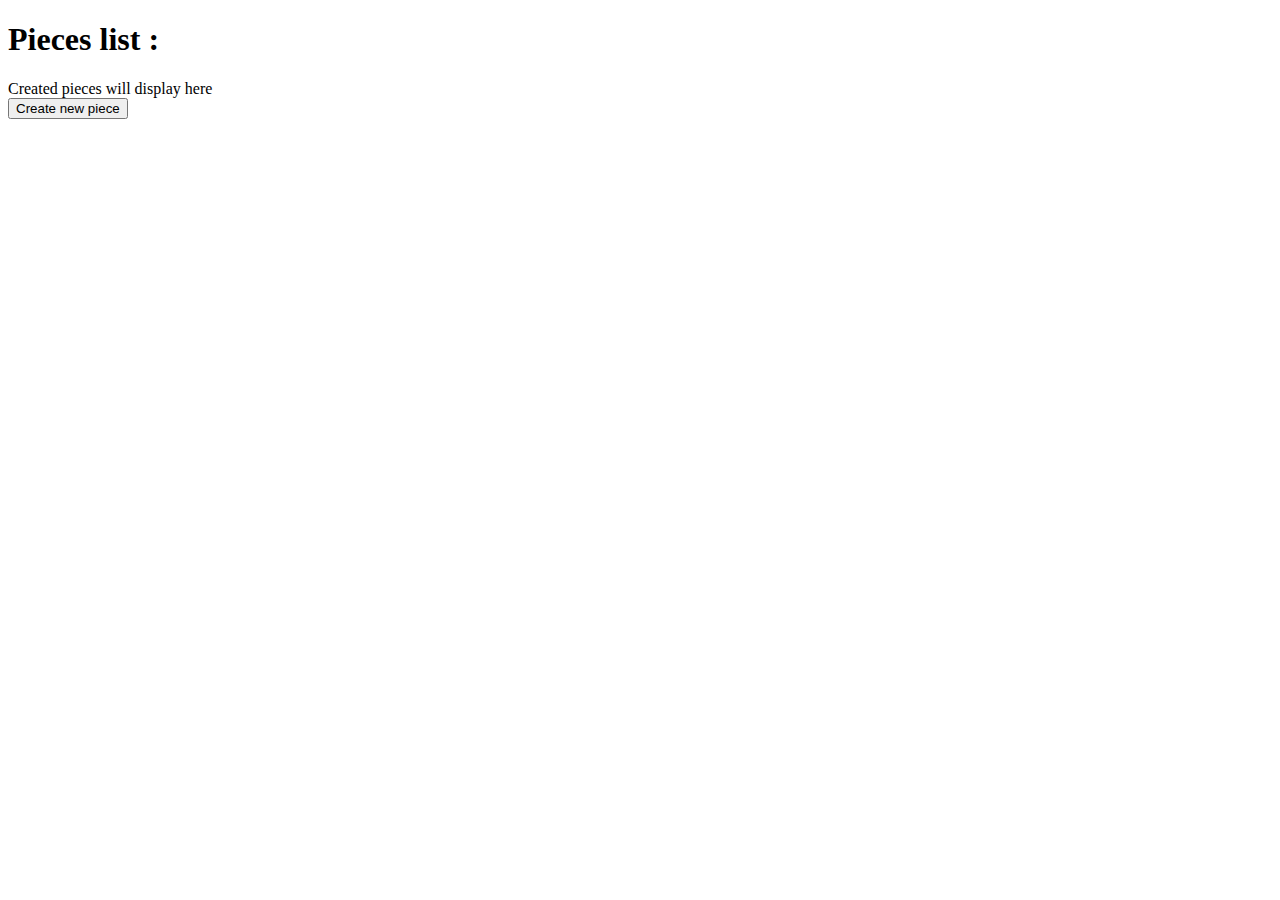
<file: index.html>
<!DOCTYPE html>
<html lang="en">
<head>
    <meta charset="UTF-8">
    <meta name="viewport" content="width=device-width, initial-scale=1.0">
    <title>HomePage</title>
</head>
<body>
    <h1>Pieces list :</h1>
    <div id="pieces-display">
        Created pieces will display here
    </div>

    <form action="new-piece.html">
        <input type="submit" value="Create new piece" />
    </form>

<script type="module" src="./js/index.js"></script>
</body>
</html>
</file>
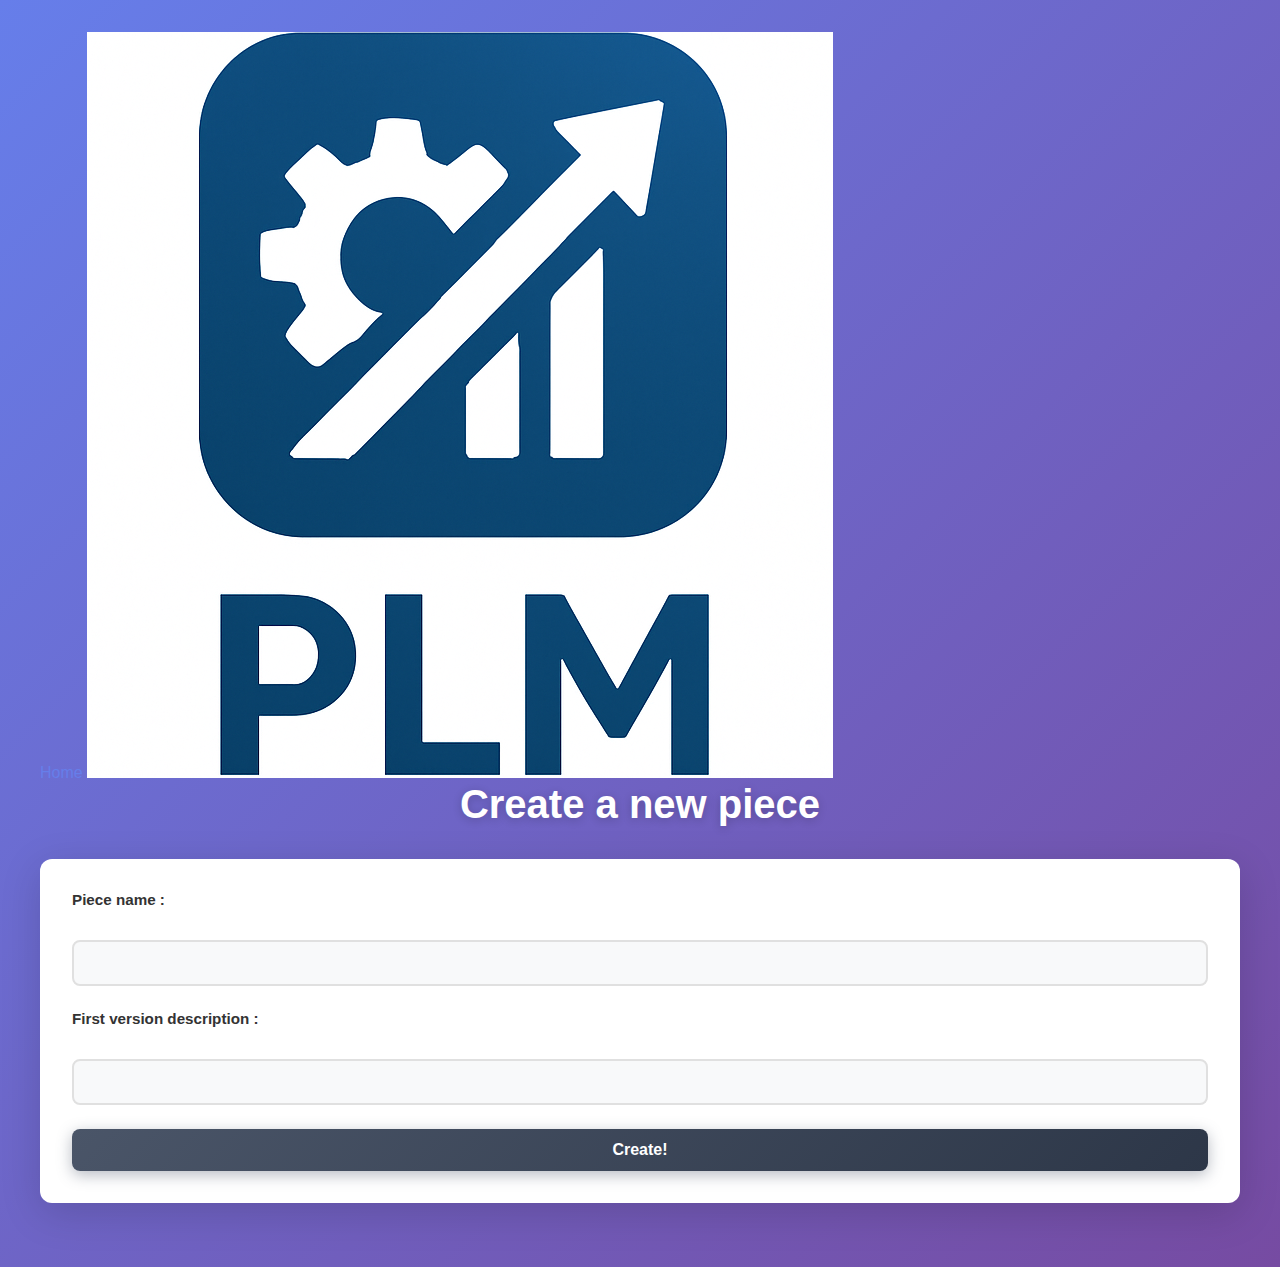
<file: new-piece.html>
<!DOCTYPE html>
<html lang="en">
<head>
    <meta charset="UTF-8">
    <meta name="viewport" content="width=device-width, initial-scale=1.0">
    <title>MyPiece</title>
    <link rel="icon" href="./images/icon.png">
    <link rel="stylesheet" href="./css/style.css">
</head>
<body>
    <header>
        <nav>
            <a href="index.html">Home</a>
            <img src="./images/logo.png" alt="Logo" class="logo">
        </nav>
    </header>

    <h1>Create a new piece</h1>

    <form id="new-piece-form">
        <label>Piece name :</label>
        <input type="text" id="piece-name" required>

        <label>First version description :</label>
        <input type="text" id="piece-description">

        <input type="submit" value="Create!">
    </form>
</body>

<script src="./js/new-piece.js"></script>
</html>
</file>
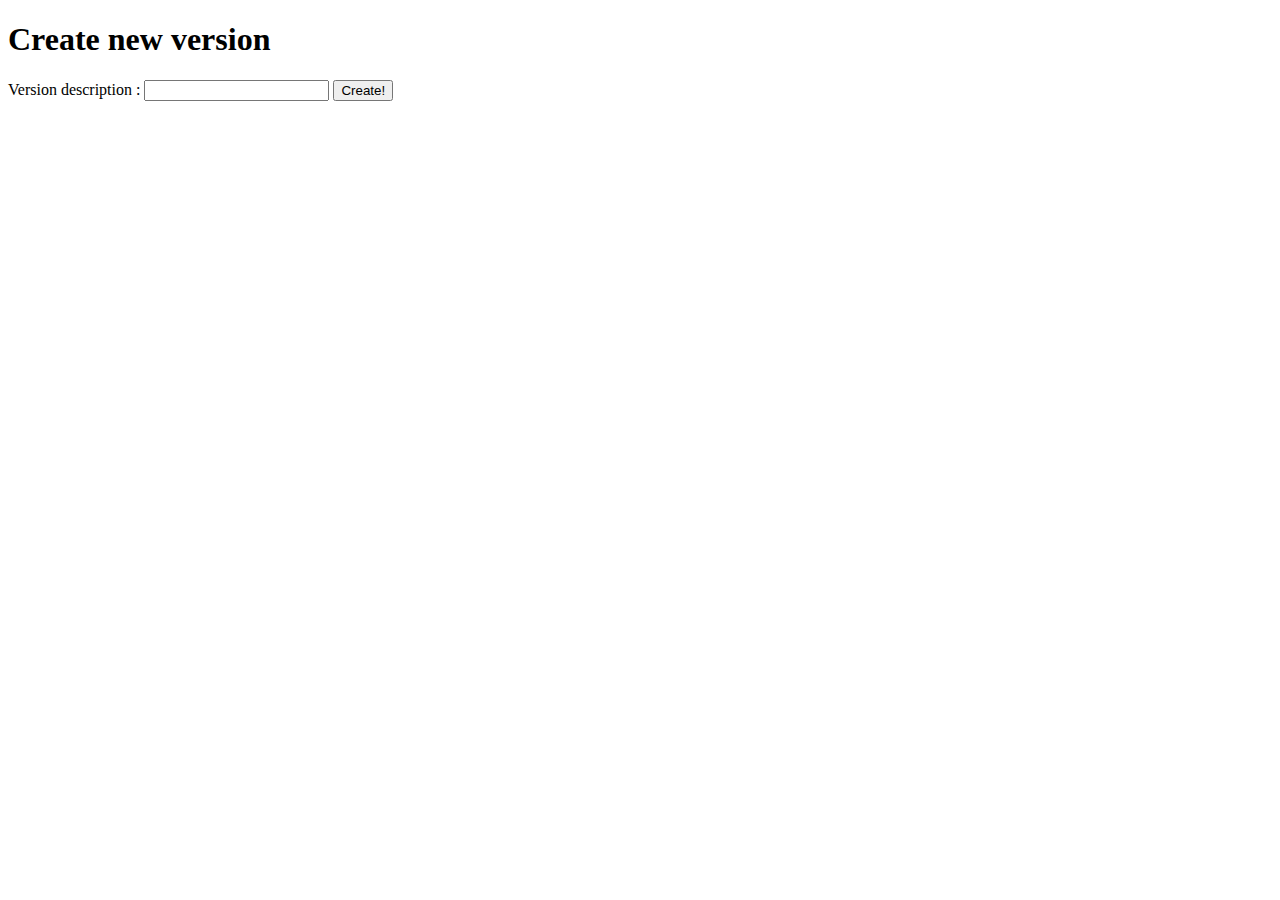
<file: new-version.html>
<!DOCTYPE html>
<html lang="en">
<head>
    <meta charset="UTF-8">
    <meta name="viewport" content="width=device-width, initial-scale=1.0">
    <title>NewVersion</title>
</head>
<body>
    <h1>Create new version</h1>

    <form id="new-version-form">

        <label>Version description :</label>
        <input type="text" id="version-description">

        <input type="submit" value="Create!">
    </form>
</body>

<script src="./js/new-version.js"></script>
</html>
</file>
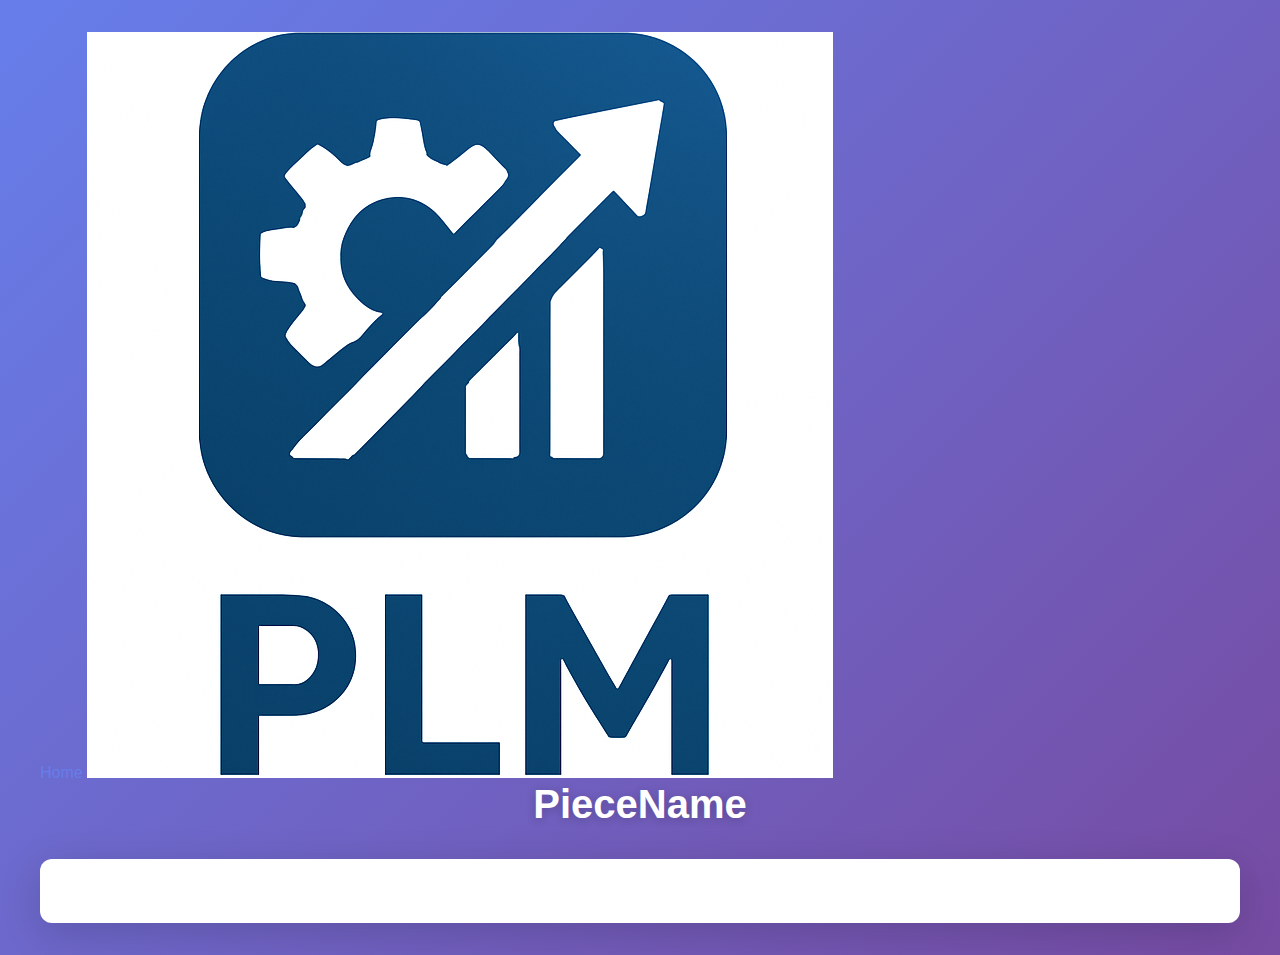
<file: piece.html>
<!DOCTYPE html>
<html lang="en">
<head>
    <meta charset="UTF-8">
    <meta name="viewport" content="width=device-width, initial-scale=1.0">
    <title>Piece</title>
    <link rel="stylesheet" href="./css/style.css">
</head>
<body>
    <header>
        <nav>
            <a href="index.html">Home</a>
            <img src="./images/logo.png" alt="Logo" class="logo">
        </nav>
    </header>

    <h1 id="piece-name">PieceName</h1>

    <div id="piece-infos"></div>

<script src="./js/show-piece.js"></script>
</body>
</html>
</file>
<file: css/style.css>
/* Main stylesheet - imports all CSS modules */
@import url('./base.css');
@import url('./typography.css');
@import url('./forms.css');
@import url('./pieces.css');
@import url('./details.css');
@import url('./messages.css');
@import url('./responsive.css');
</file>
